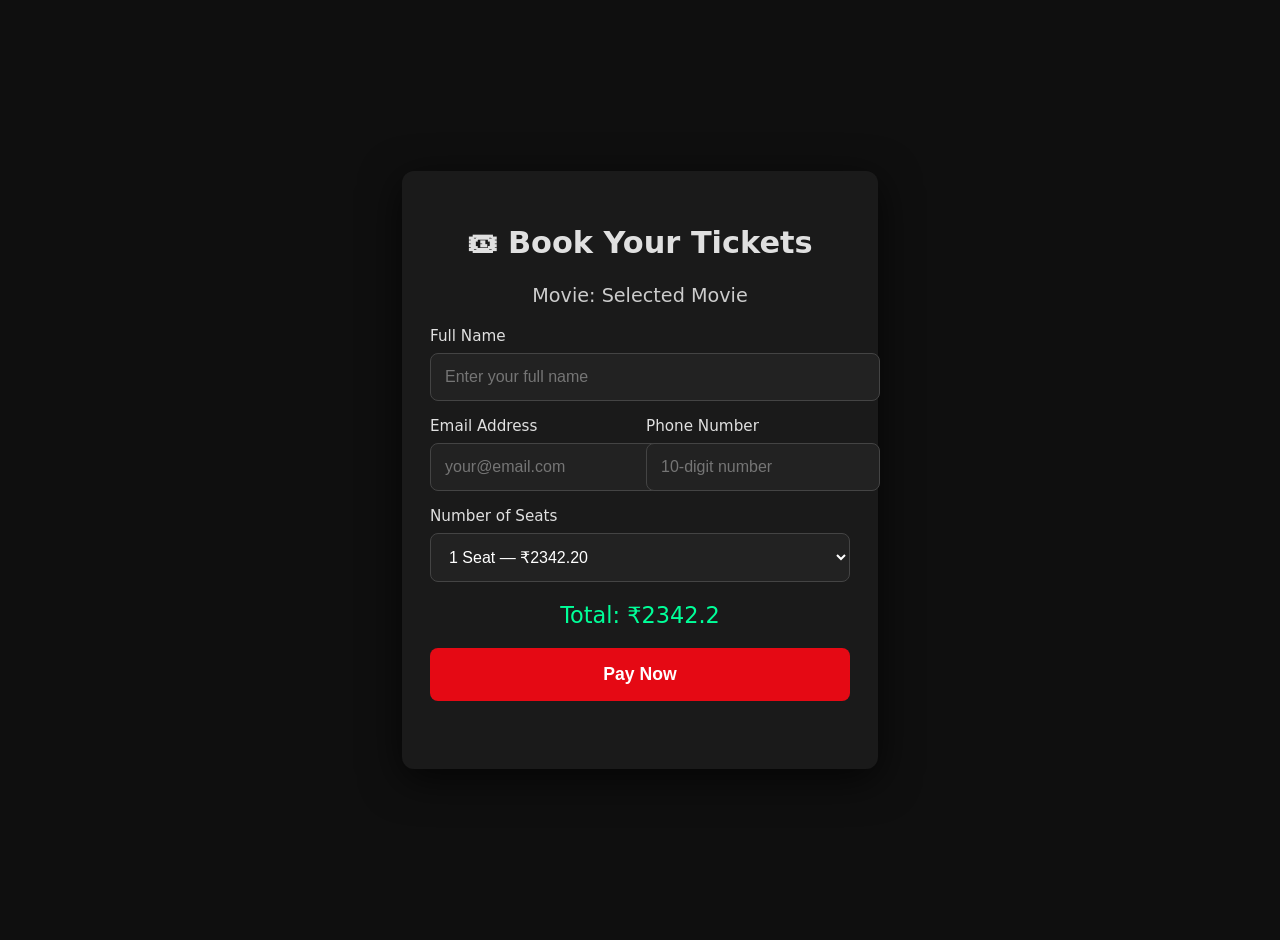
<file: booking.html>
<!DOCTYPE html>
<html lang="en">
<head>
  <meta charset="UTF-8" />
  <meta name="viewport" content="width=device-width, initial-scale=1.0"/>
  <title>Book Tickets - District Movie Ticket R</title>
  
  <!-- Cashfree SDK -->
  <script src="https://sdk.cashfree.com/js/v3/cashfree.js"></script>
  
  <style>
    :root {
      --bg: #0f0f0f;
      --card: #1a1a1a;
      --text: #e0e0e0;
      --accent: #e50914;
      --success: #00ff99;
      --error: #ff4d4d;
      --radius: 12px;
    }

    body {
      background: var(--bg);
      color: var(--text);
      font-family: system-ui, -apple-system, sans-serif;
      min-height: 100vh;
      margin: 0;
      padding: 20px;
      display: flex;
      justify-content: center;
      align-items: center;
    }

    .container {
      width: 100%;
      max-width: 420px;
      background: var(--card);
      padding: 28px;
      border-radius: var(--radius);
      box-shadow: 0 10px 40px rgba(0,0,0,0.7);
    }

    h2 {
      text-align: center;
      margin-bottom: 24px;
      font-size: 1.9rem;
    }

    .movie-title {
      text-align: center;
      margin-bottom: 20px;
      color: #ccc;
      font-size: 1.2rem;
      font-weight: 500;
    }

    label {
      display: block;
      margin: 16px 0 8px;
      font-weight: 500;
      font-size: 0.95rem;
    }

    input, select {
      width: 100%;
      padding: 14px;
      border-radius: 8px;
      border: 1px solid #444;
      background: #222;
      color: white;
      font-size: 1rem;
    }

    input:focus, select:focus {
      outline: none;
      border-color: var(--accent);
      box-shadow: 0 0 0 3px rgba(229,9,20,0.2);
    }

    .total {
      margin: 20px 0;
      font-size: 1.4rem;
      text-align: center;
      color: var(--success);
    }

    #payBtn {
      width: 100%;
      padding: 16px;
      background: var(--accent);
      color: white;
      border: none;
      border-radius: 8px;
      font-size: 1.1rem;
      font-weight: bold;
      cursor: pointer;
      transition: all 0.2s;
      display: flex;
      align-items: center;
      justify-content: center;
      gap: 10px;
    }

    #payBtn:hover:not(:disabled) {
      background: #b20710;
    }

    #payBtn:disabled {
      background: #555;
      cursor: not-allowed;
    }

    #loadingSpinner {
      display: none;
      width: 20px;
      height: 20px;
      border: 4px solid rgba(255,255,255,0.3);
      border-top: 4px solid white;
      border-radius: 50%;
      animation: spin 1s linear infinite;
    }

    @keyframes spin {
      0% { transform: rotate(0deg); }
      100% { transform: rotate(360deg); }
    }

    #message {
      margin-top: 16px;
      padding: 12px;
      border-radius: 8px;
      text-align: center;
      font-weight: 500;
    }

    .success { background: rgba(0,255,153,0.15); color: var(--success); }
    .error   { background: rgba(255,77,77,0.15);   color: var(--error); }

    .input-group {
      display: flex;
      gap: 12px;
      flex-wrap: wrap;
    }

    .input-group > div {
      flex: 1;
      min-width: 180px;
    }
  </style>
</head>
<body>

<div class="container">
  <h2>🎟 Book Your Tickets</h2>

  <div class="movie-title" id="movieInfo"></div>

  <label for="name">Full Name</label>
  <input type="text" id="name" placeholder="Enter your full name" required />

  <div class="input-group">
    <div>
      <label for="email">Email Address</label>
      <input type="email" id="email" placeholder="your@email.com" required />
    </div>

    <div>
      <label for="phone">Phone Number</label>
      <input type="tel" id="phone" placeholder="10-digit number" pattern="[0-9]{10}" required />
    </div>
  </div>

  <label for="seats">Number of Seats</label>
<select id="seats">
  <option value="1">1 Seat — ₹2342.20</option>
  <option value="2">2 Seats — ₹4684.40</option>
  <option value="3">3 Seats — ₹7026.60</option>
  <option value="4">4 Seats — ₹9368.80</option>
</select>

<div class="total">
  Total: ₹<span id="amount">2342.20</span>
</div>

  <button id="payBtn">
    <span id="btnText">Pay Now</span>
    <span id="loadingSpinner"></span>
  </button>

  <div id="message"></div>
</div>

<script>
// Show selected movie from URL
const params = new URLSearchParams(window.location.search);
const movie = decodeURIComponent(params.get("movie") || "Selected Movie");
document.getElementById("movieInfo").textContent = `Movie: ${movie}`;

// Update total amount
const seatsEl = document.getElementById("seats");
const amountEl = document.getElementById("amount");
const payBtn   = document.getElementById("payBtn");
const btnText  = document.getElementById("btnText");
const spinner  = document.getElementById("loadingSpinner");
const msgEl    = document.getElementById("message");

function updateAmount() {
  amountEl.textContent = seatsEl.value * 2342.20;
}
seatsEl.addEventListener("change", updateAmount);
updateAmount();

// Show message
function showMessage(text, type = "") {
  msgEl.textContent = text;
  msgEl.className = type;
  msgEl.style.display = text ? "block" : "none";
}

// Pay button click
payBtn.addEventListener("click", async () => {
  const name  = document.getElementById("name").value.trim();
  const email = document.getElementById("email").value.trim();
  const phone = document.getElementById("phone").value.trim();

  // Basic validation
  if (!name) {
    showMessage("Please enter your full name", "error");
    return;
  }
  if (!email || !email.includes("@")) {
    showMessage("Please enter a valid email address", "error");
    return;
  }
  if (!phone || phone.length !== 10 || !/^\d{10}$/.test(phone)) {
    showMessage("Please enter a valid 10-digit phone number", "error");
    return;
  }

  // Show loading state
  payBtn.disabled = true;
  btnText.textContent = "Processing...";
  spinner.style.display = "inline-block";
  showMessage("", "");

  try {
    const res = await fetch(
      "https://district-movie-ticket-r-backend-1.onrender.com/create-order",
      {
        method: "POST",
        headers: { "Content-Type": "application/json" },
        body: JSON.stringify({
          orderAmount: Number(amountEl.textContent),
          customerName: name,
          customerEmail: email,
          customerPhone: phone,
          orderNote: `Tickets for ${movie} - ${seatsEl.value} seats`
        })
      }
    );

    const data = await res.json();

    if (!res.ok || !data.payment_session_id) {
      throw new Error(data.error || "Failed to create payment session. Please try again.");
    }

    // Launch Cashfree checkout
    const cashfree = Cashfree({
      mode: "production"
    });

    cashfree.checkout({
      paymentSessionId: data.payment_session_id,
      redirectTarget: "_self"
    });

  } catch (err) {
    console.error("Payment error:", err);
    showMessage("Payment setup failed: " + (err.message || "Unknown error"), "error");
  } finally {
    // Reset UI
    payBtn.disabled = false;
    btnText.textContent = "Pay Now";
    spinner.style.display = "none";
  }
});
</script>

</body>
</html>
</file>
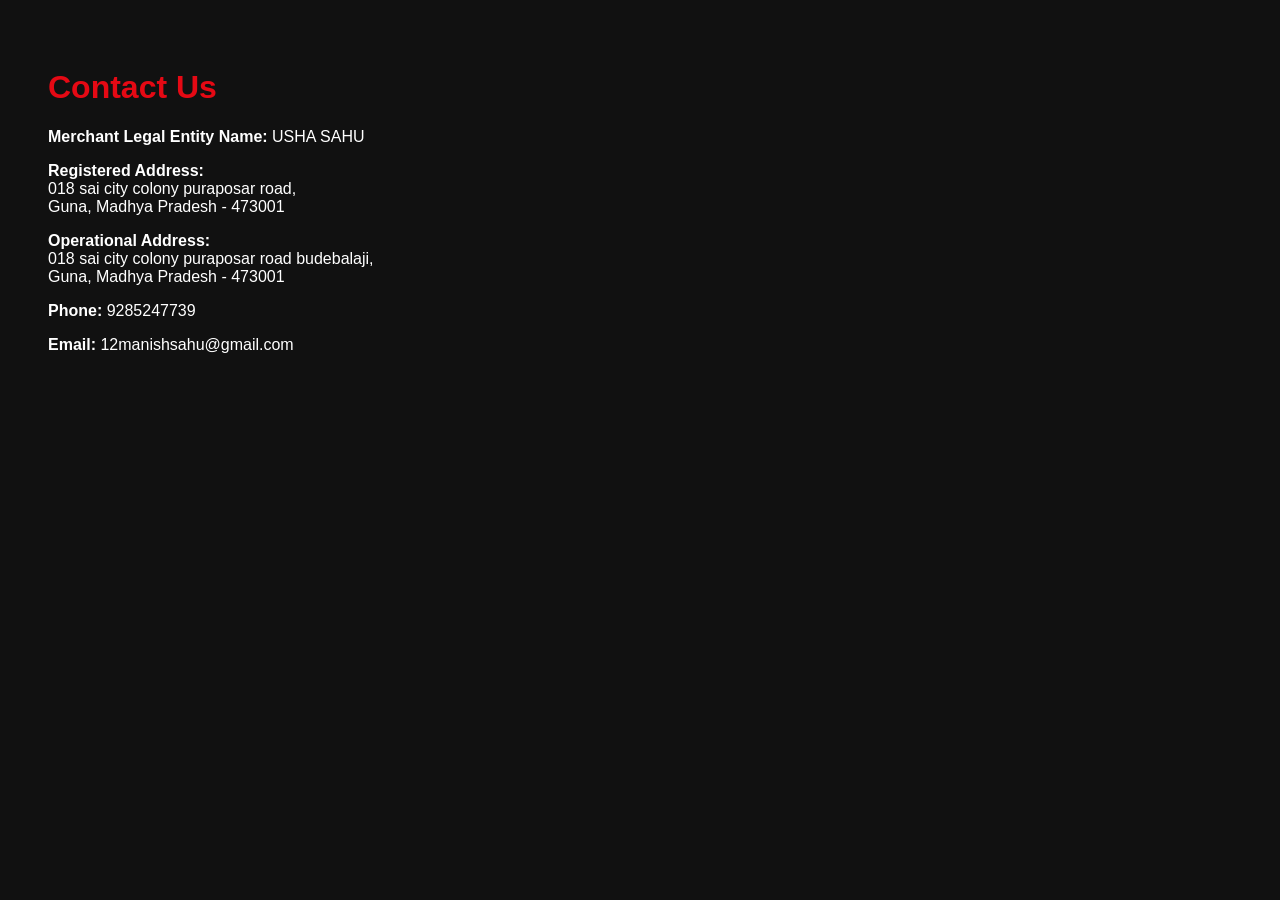
<file: Contact.html>
<!DOCTYPE html>
<html>
<head>
<title>Contact Us</title>

<style>
body{
font-family:Arial;
background:#111;
color:#fff;
padding:40px;
}

h1{
color:#e50914;
}
</style>

</head>

<body>

<h1>Contact Us</h1>

<p><strong>Merchant Legal Entity Name:</strong> USHA SAHU</p>

<p><strong>Registered Address:</strong><br>
018 sai city colony puraposar road,<br>
Guna, Madhya Pradesh - 473001
</p>

<p><strong>Operational Address:</strong><br>
018 sai city colony puraposar road budebalaji,<br>
Guna, Madhya Pradesh - 473001
</p>

<p><strong>Phone:</strong> 9285247739</p>

<p><strong>Email:</strong> 12manishsahu@gmail.com</p>

</body>
</html>
</file>
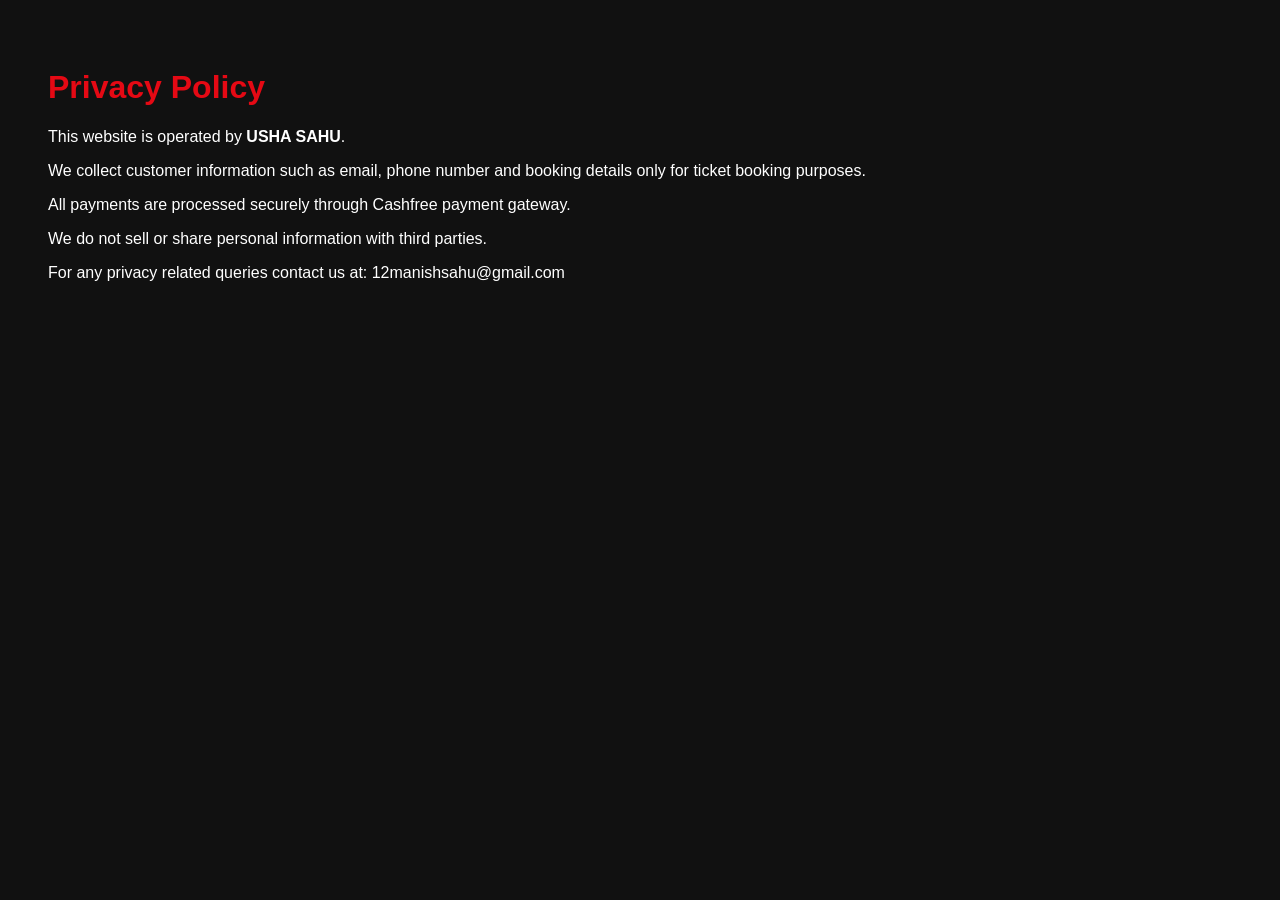
<file: Privacy.html>
<!DOCTYPE html>
<html>
<head>
<title>Privacy Policy</title>
<style>
body{font-family:Arial;background:#111;color:#fff;padding:40px;}
h1{color:#e50914;}
</style>
</head>
<body>

<h1>Privacy Policy</h1>

<p>This website is operated by <b>USHA SAHU</b>.</p>

<p>We collect customer information such as email, phone number and booking details only for ticket booking purposes.</p>

<p>All payments are processed securely through Cashfree payment gateway.</p>

<p>We do not sell or share personal information with third parties.</p>

<p>For any privacy related queries contact us at:
<b> </b>12manishsahu@gmail.com</b></p>

</body>
</html>
</file>
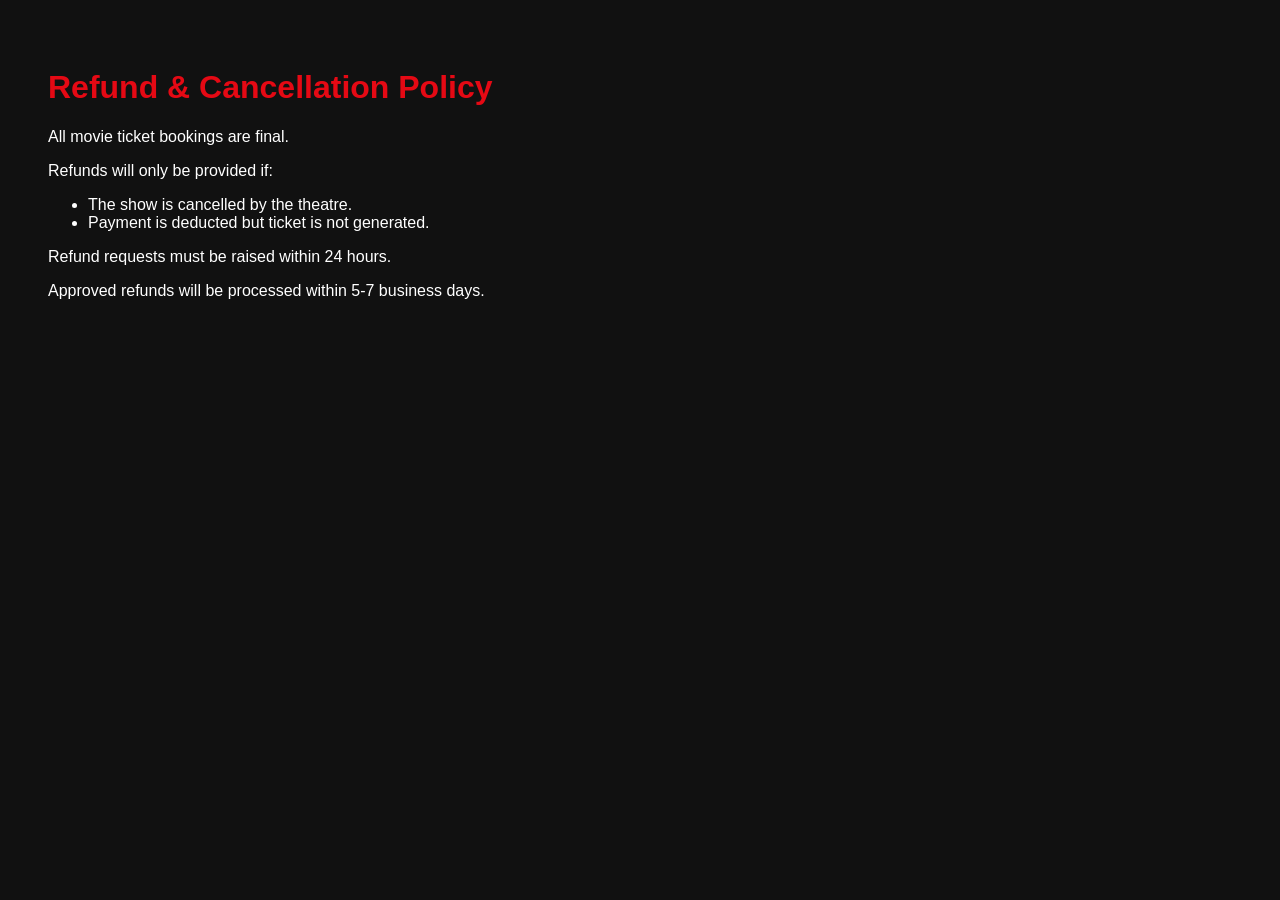
<file: Refund.html>
<!DOCTYPE html>
<html>
<head>
<title>Refund & Cancellation Policy</title>
<style>
body{font-family:Arial;background:#111;color:#fff;padding:40px;}
h1{color:#e50914;}
</style>
</head>
<body>

<h1>Refund & Cancellation Policy</h1>

<p>All movie ticket bookings are final.</p>

<p>Refunds will only be provided if:</p>

<ul>
<li>The show is cancelled by the theatre.</li>
<li>Payment is deducted but ticket is not generated.</li>
</ul>

<p>Refund requests must be raised within 24 hours.</p>

<p>Approved refunds will be processed within 5-7 business days.</p>

</body>
</html>
</file>
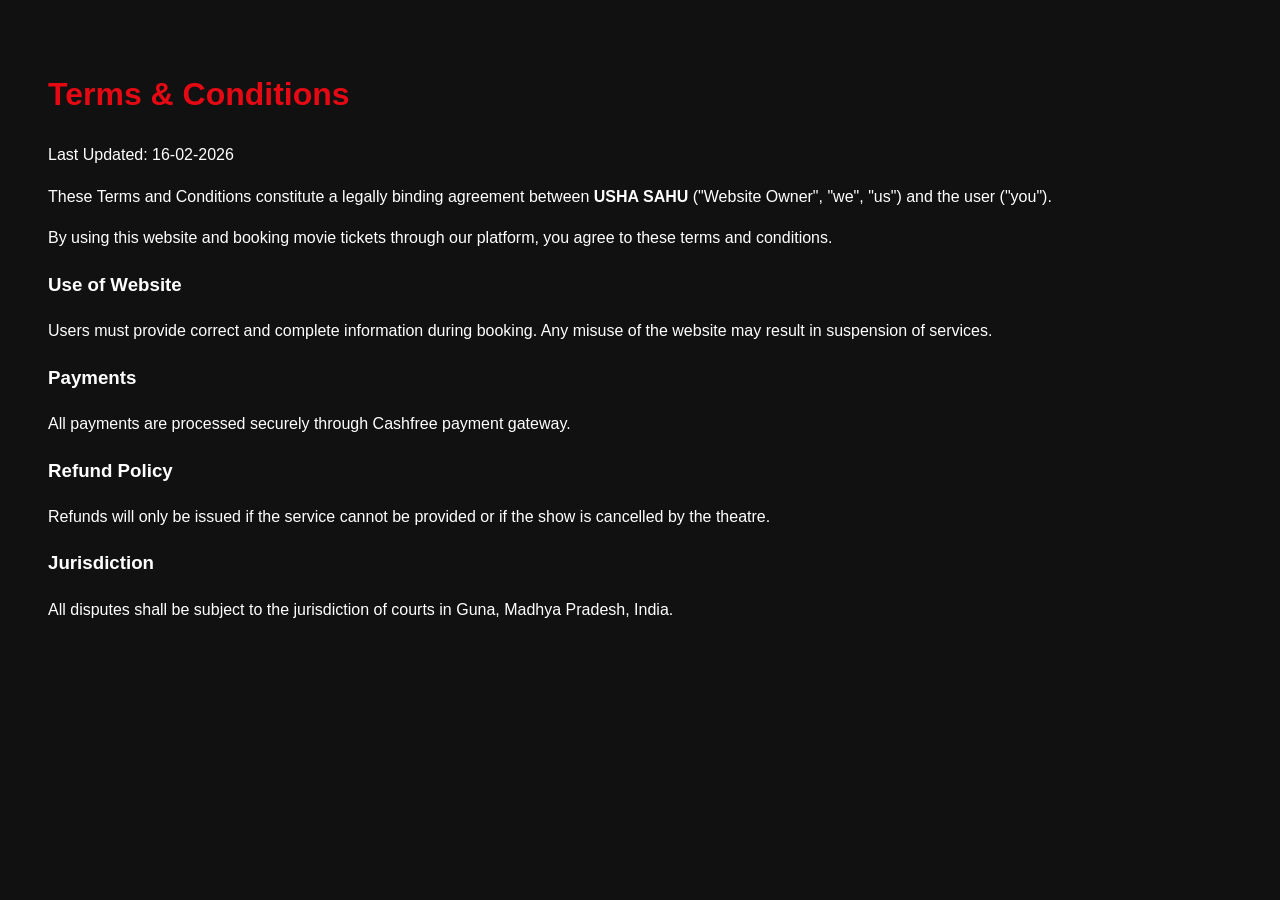
<file: Terms.html>
<!DOCTYPE html>
<html>
<head>
<title>Terms & Conditions</title>

<style>
body{
font-family:Arial;
background:#111;
color:#fff;
padding:40px;
line-height:1.6;
}

h1{
color:#e50914;
}
</style>

</head>

<body>

<h1>Terms & Conditions</h1>

<p>Last Updated: 16-02-2026</p>

<p>
These Terms and Conditions constitute a legally binding agreement between 
<b>USHA SAHU </b> ("Website Owner", "we", "us") and the user ("you").
</p>

<p>
By using this website and booking movie tickets through our platform, you agree 
to these terms and conditions.
</p>

<h3>Use of Website</h3>

<p>
Users must provide correct and complete information during booking. Any misuse 
of the website may result in suspension of services.
</p>

<h3>Payments</h3>

<p>
All payments are processed securely through Cashfree payment gateway.
</p>

<h3>Refund Policy</h3>

<p>
Refunds will only be issued if the service cannot be provided or if the show 
is cancelled by the theatre.
</p>

<h3>Jurisdiction</h3>

<p>
All disputes shall be subject to the jurisdiction of courts in Guna, 
Madhya Pradesh, India.
</p>

</body>
</html>
</file>
